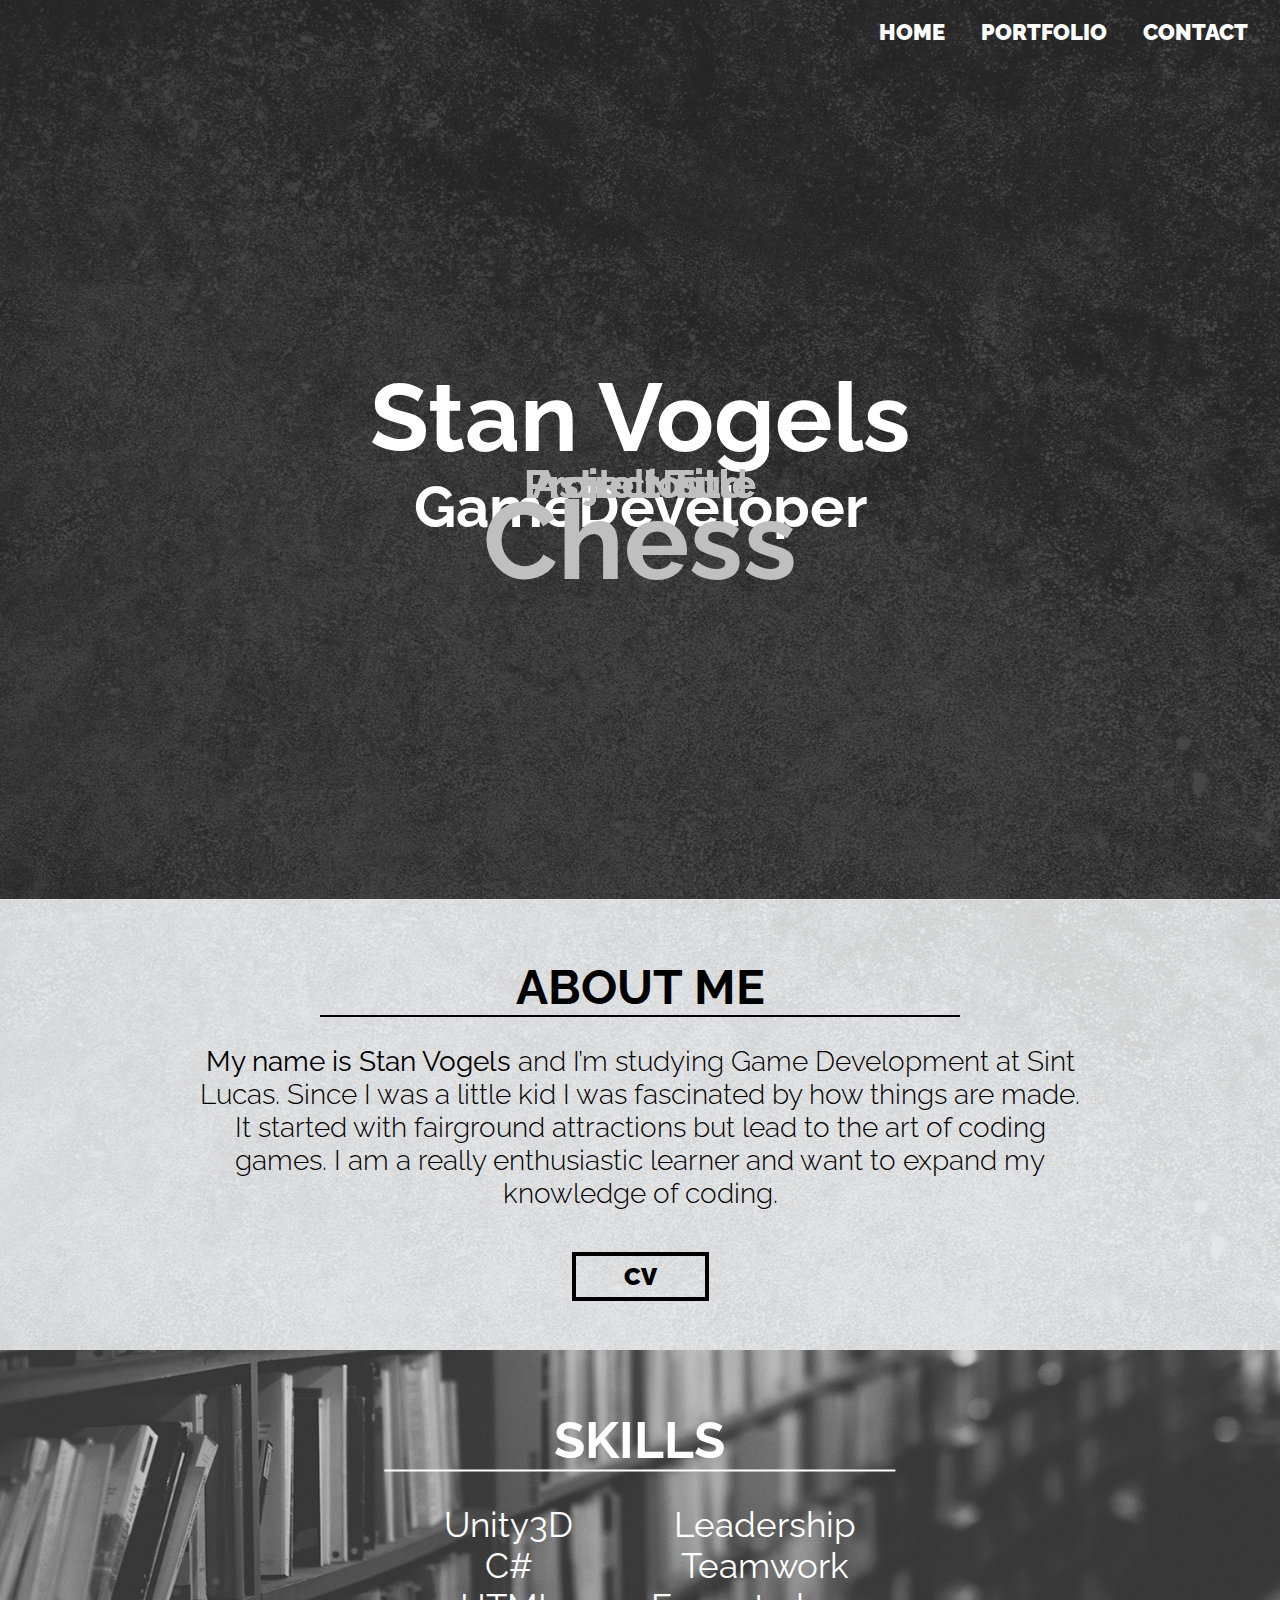
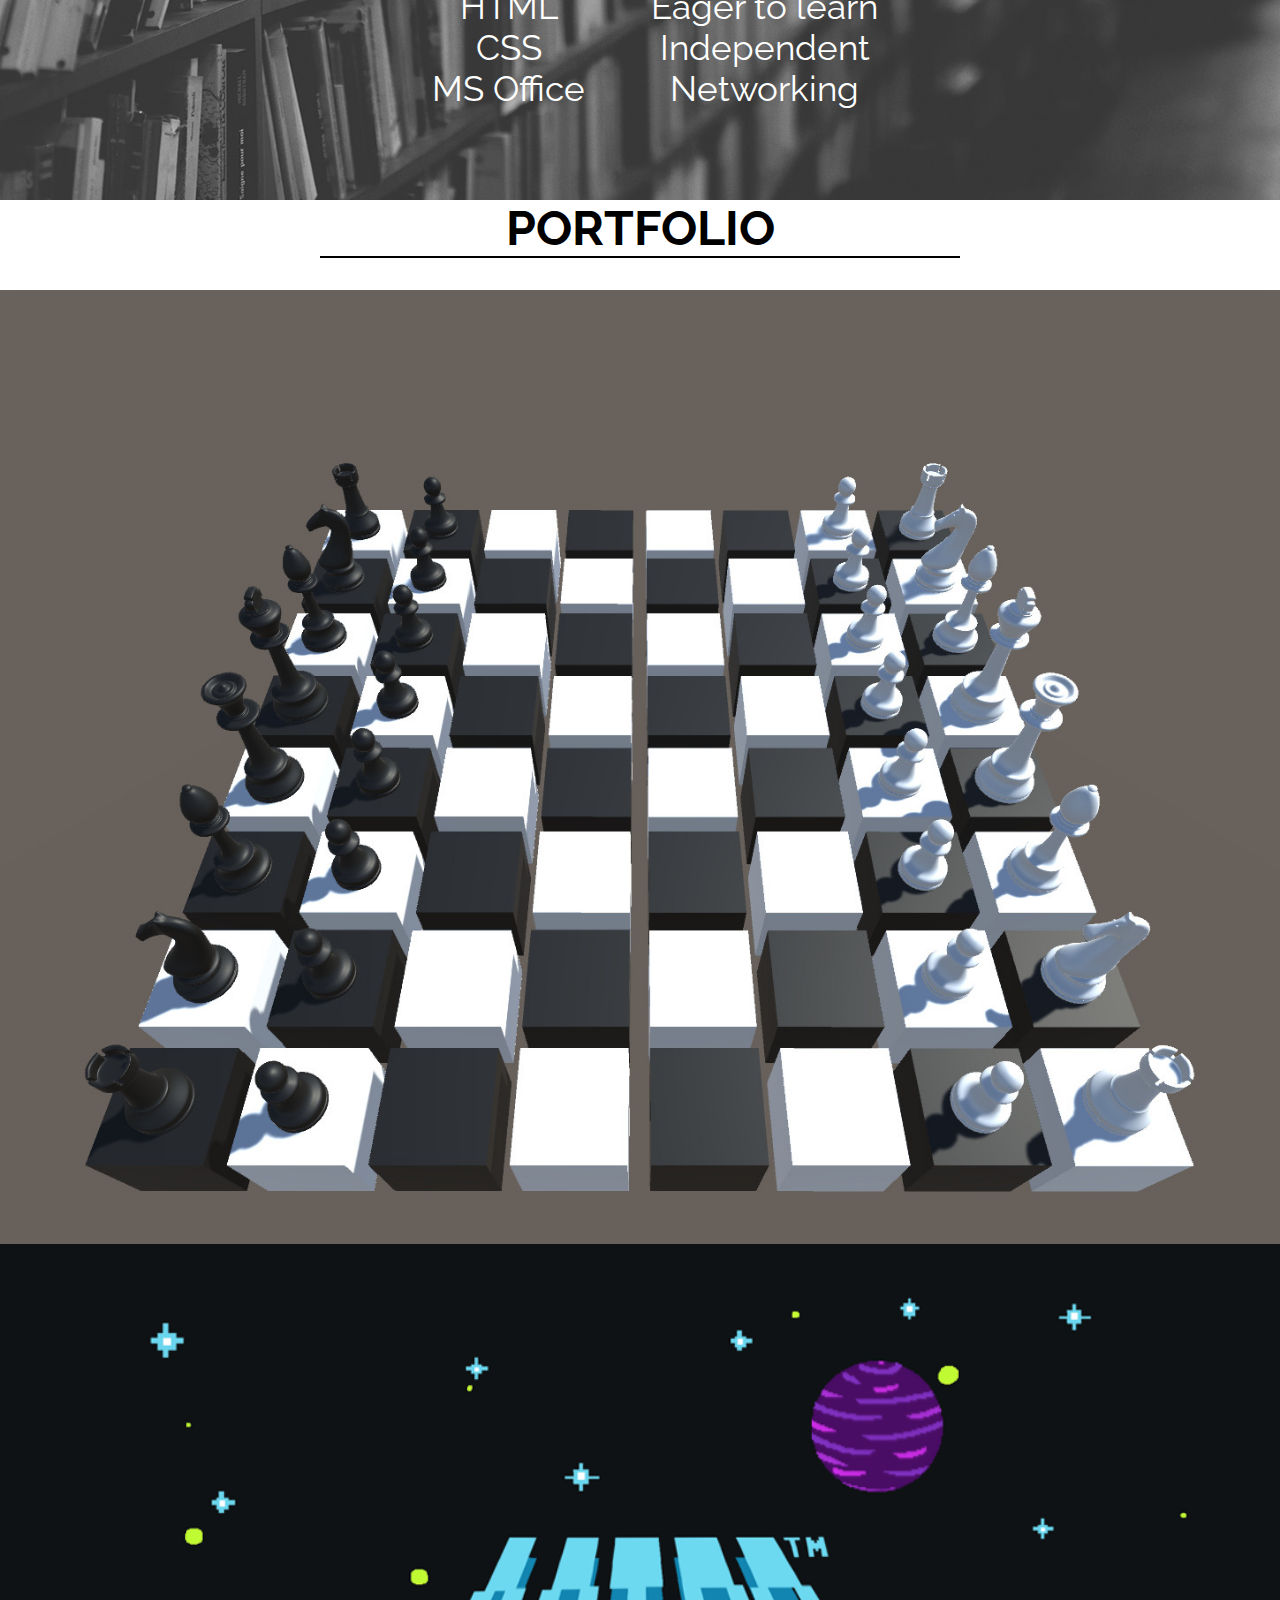
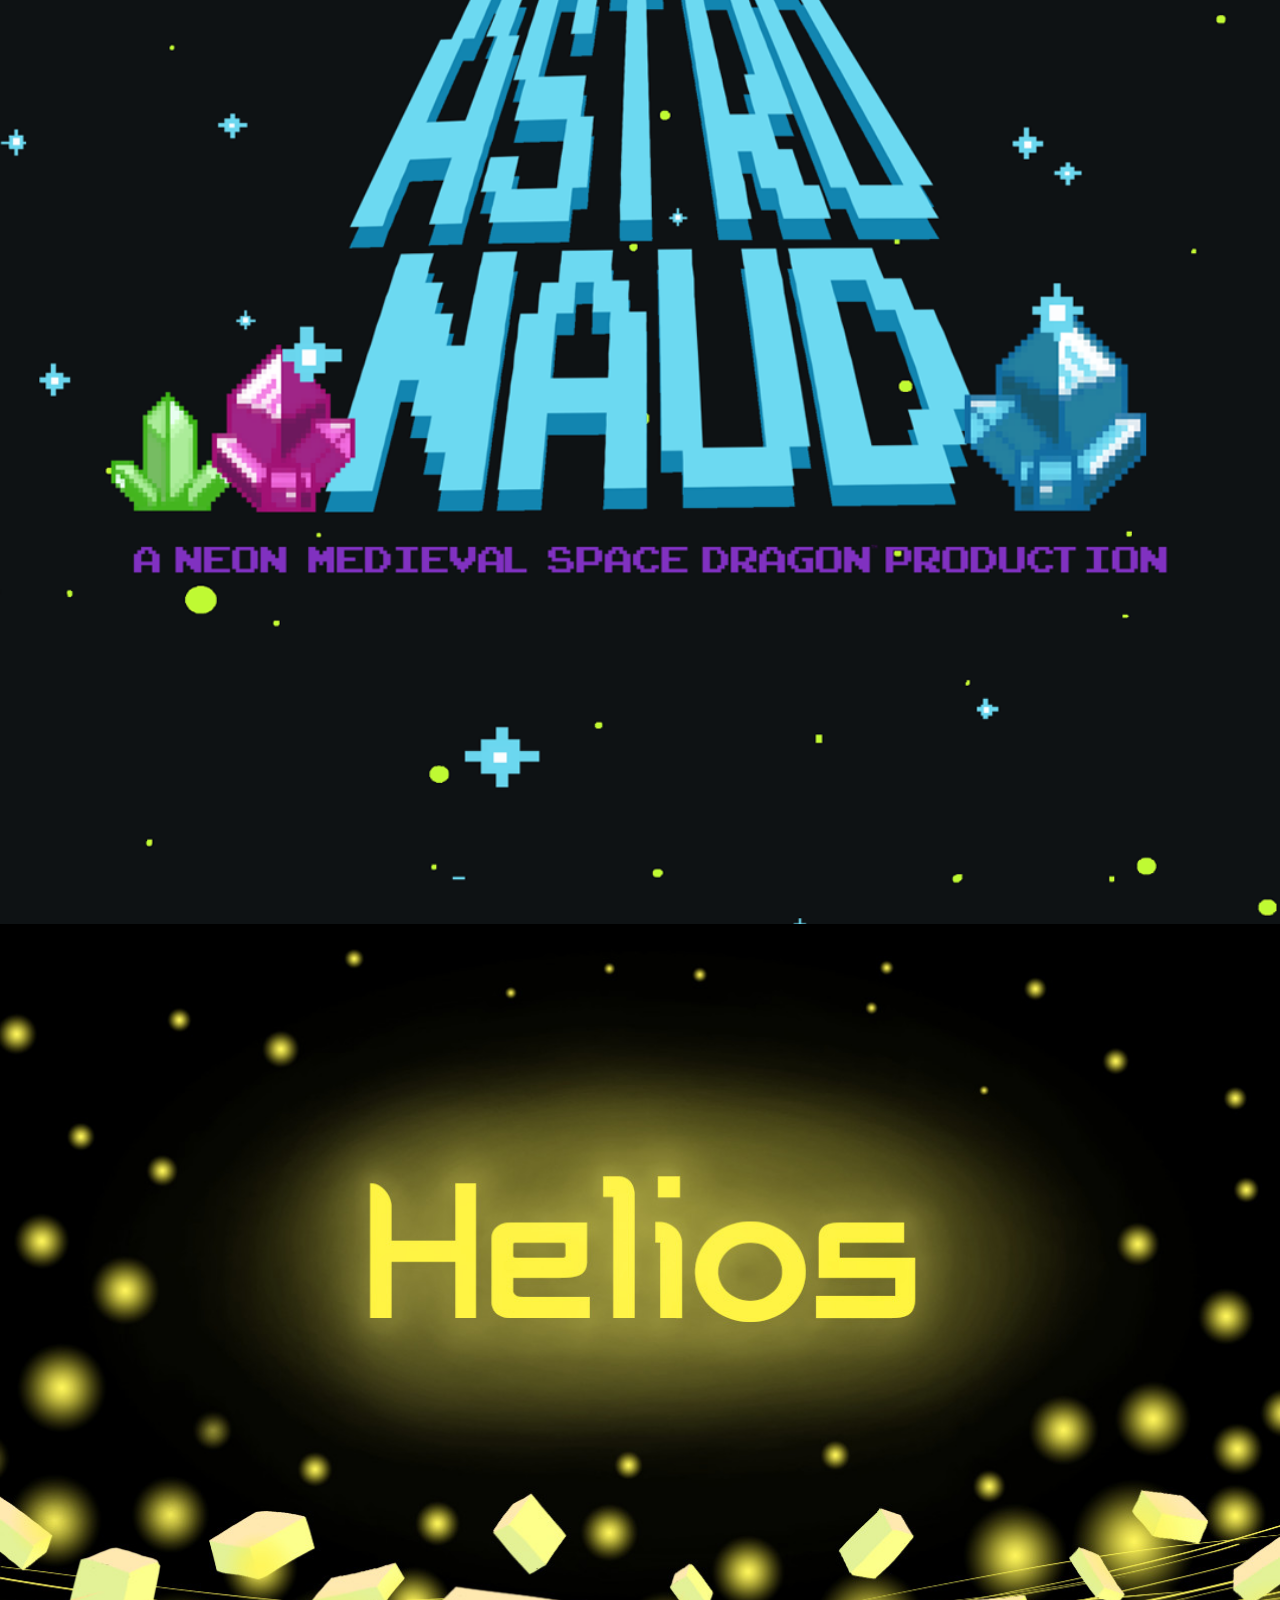
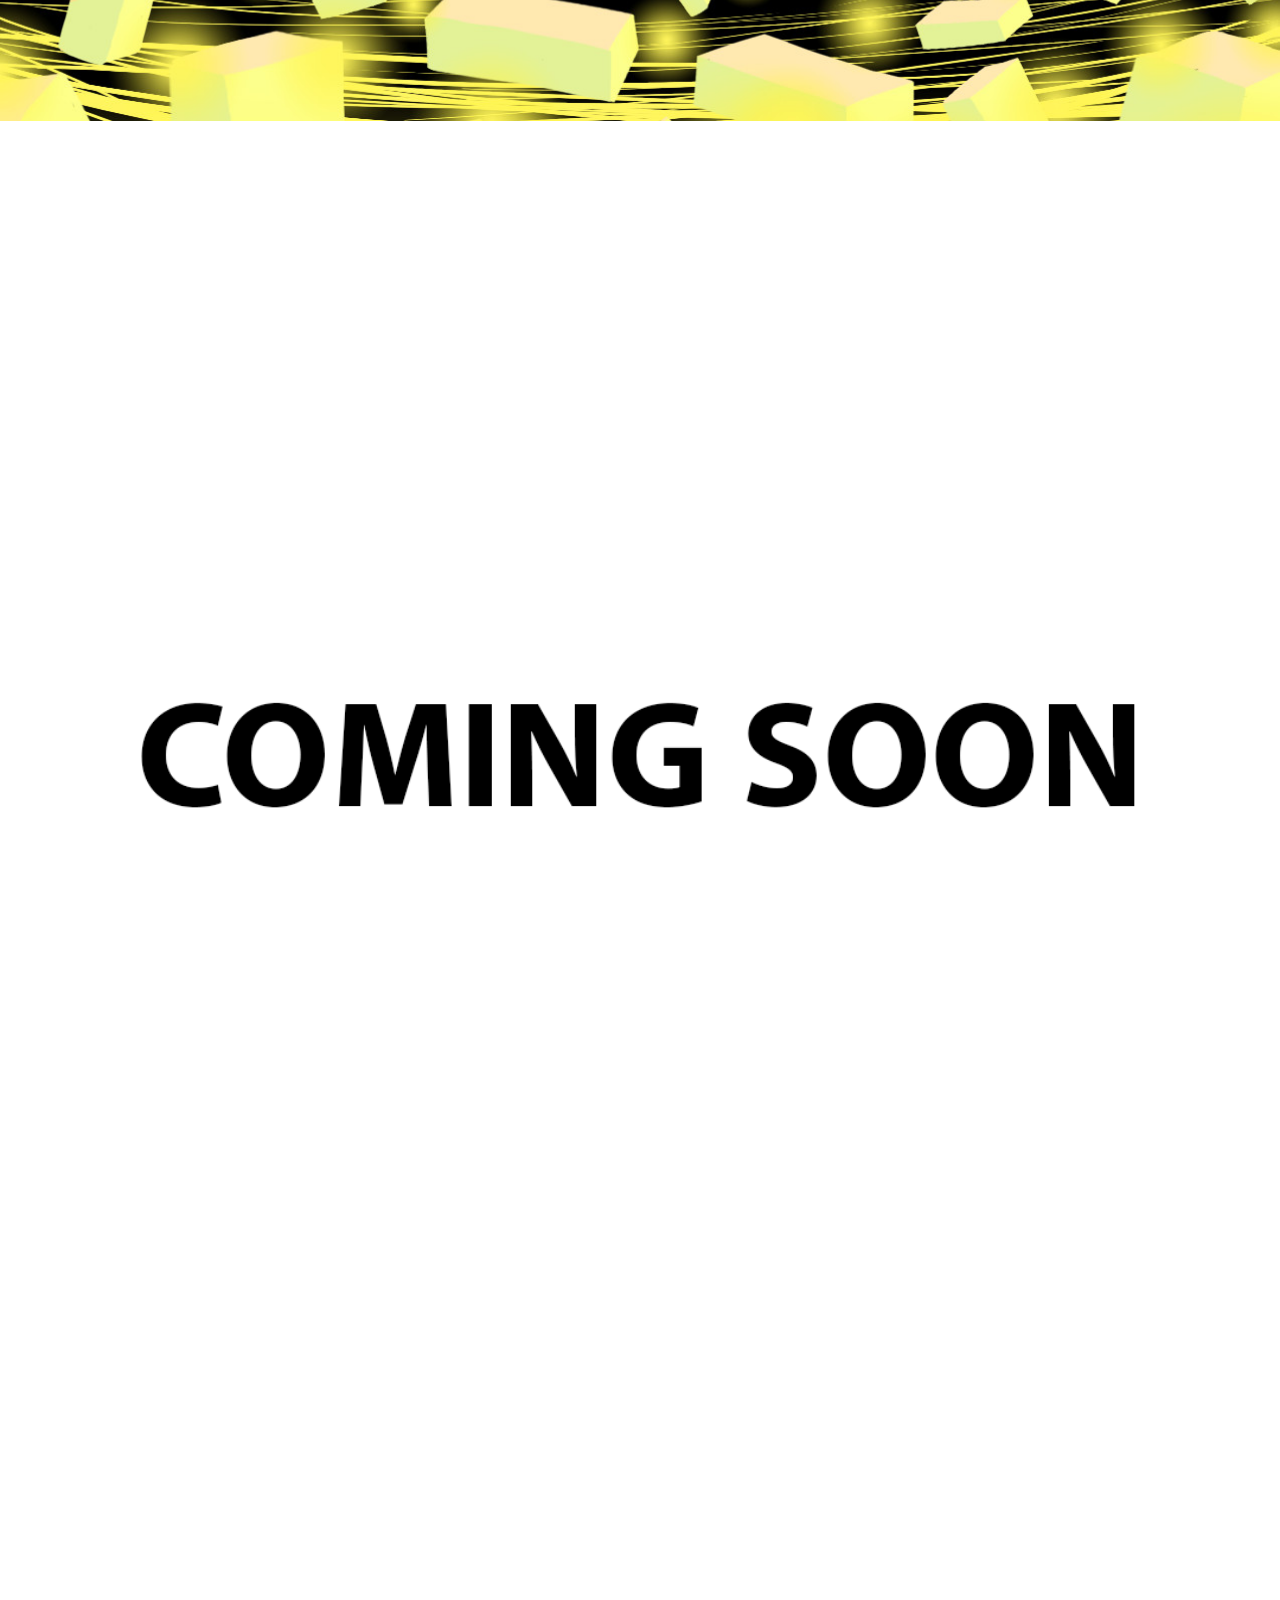
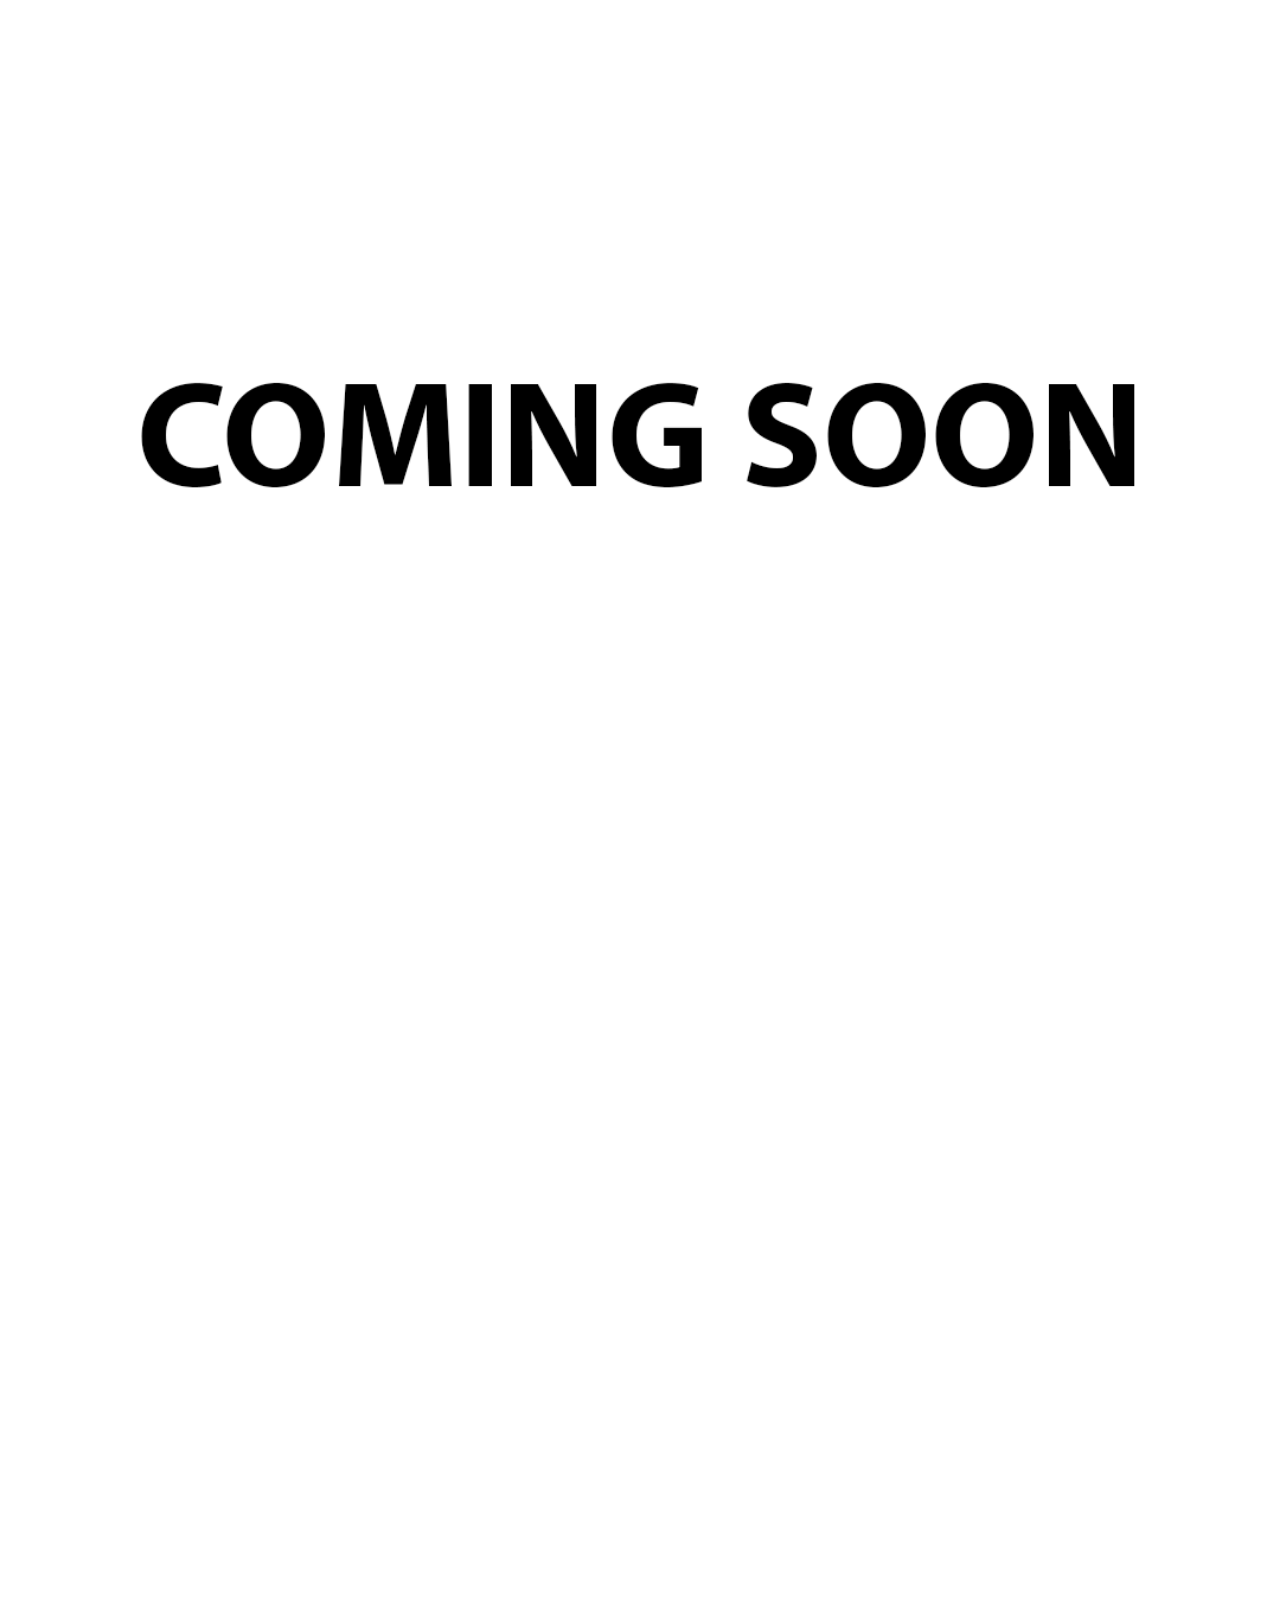
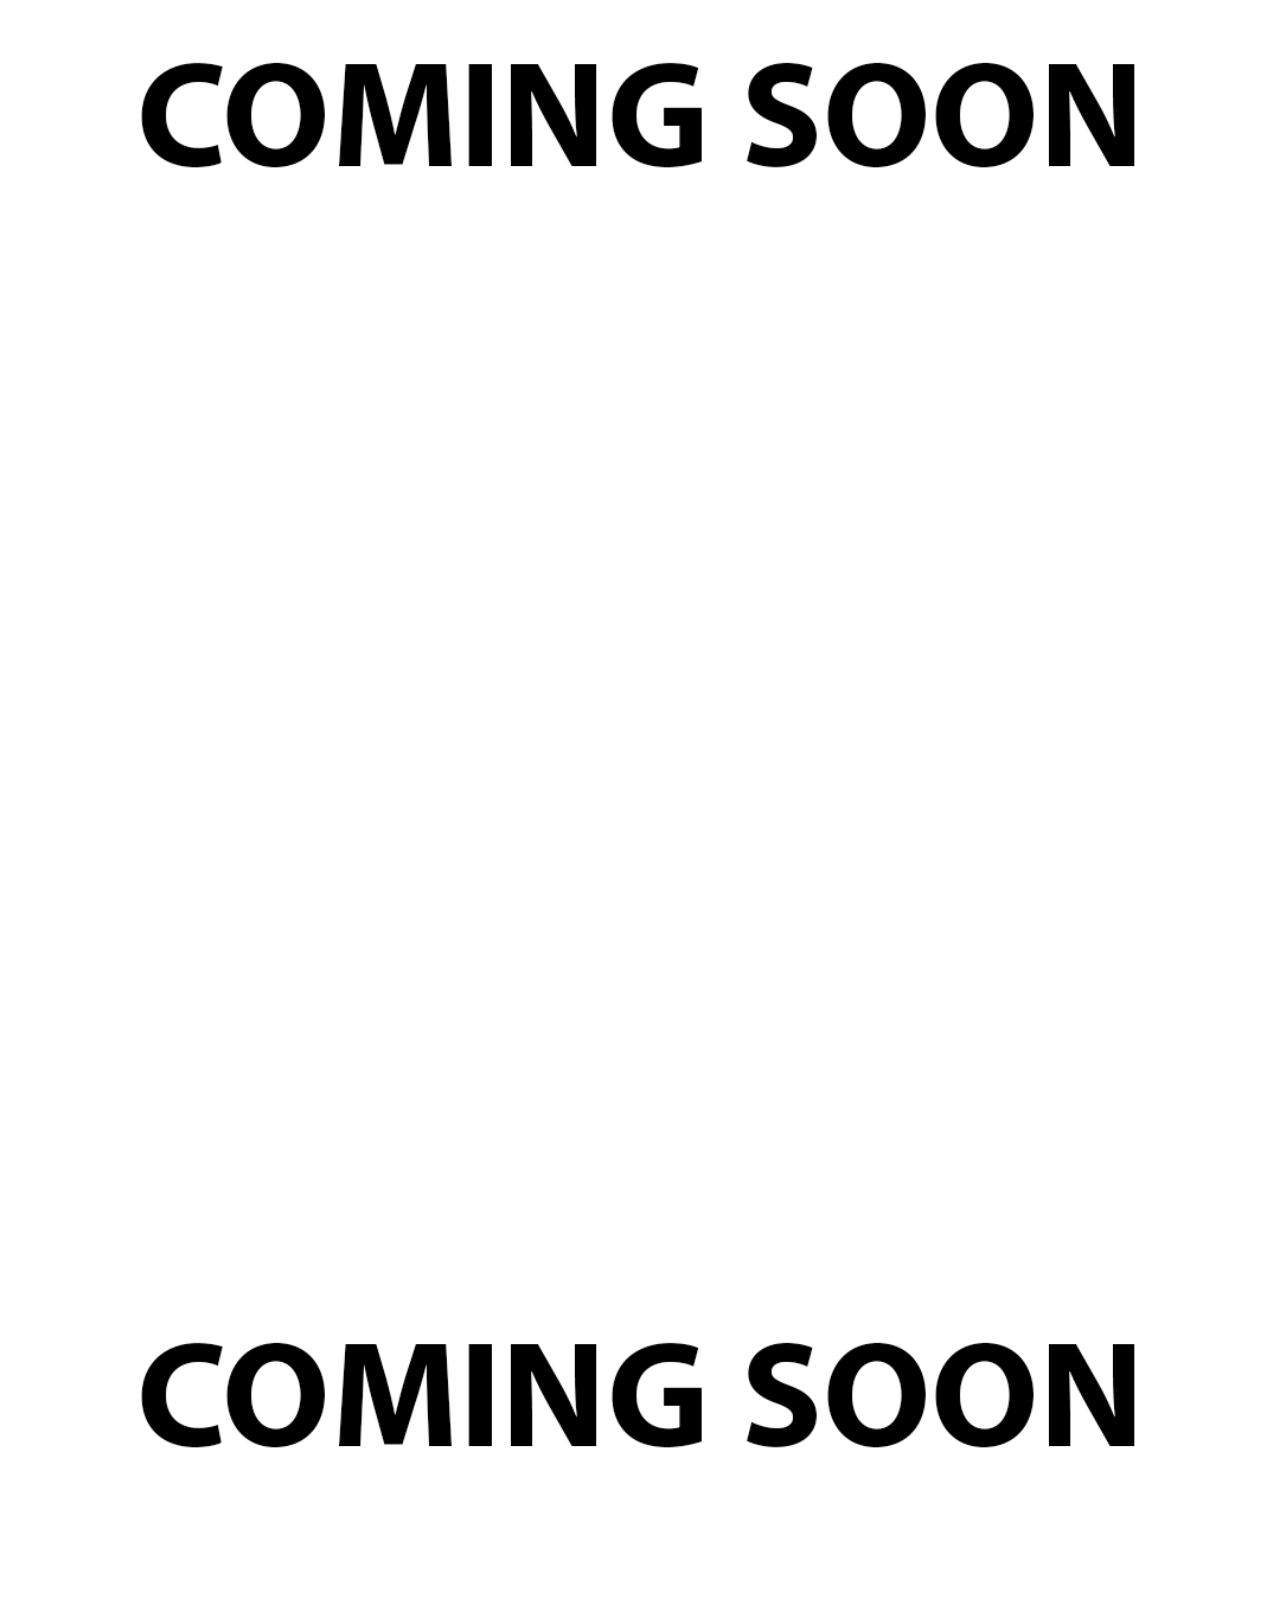
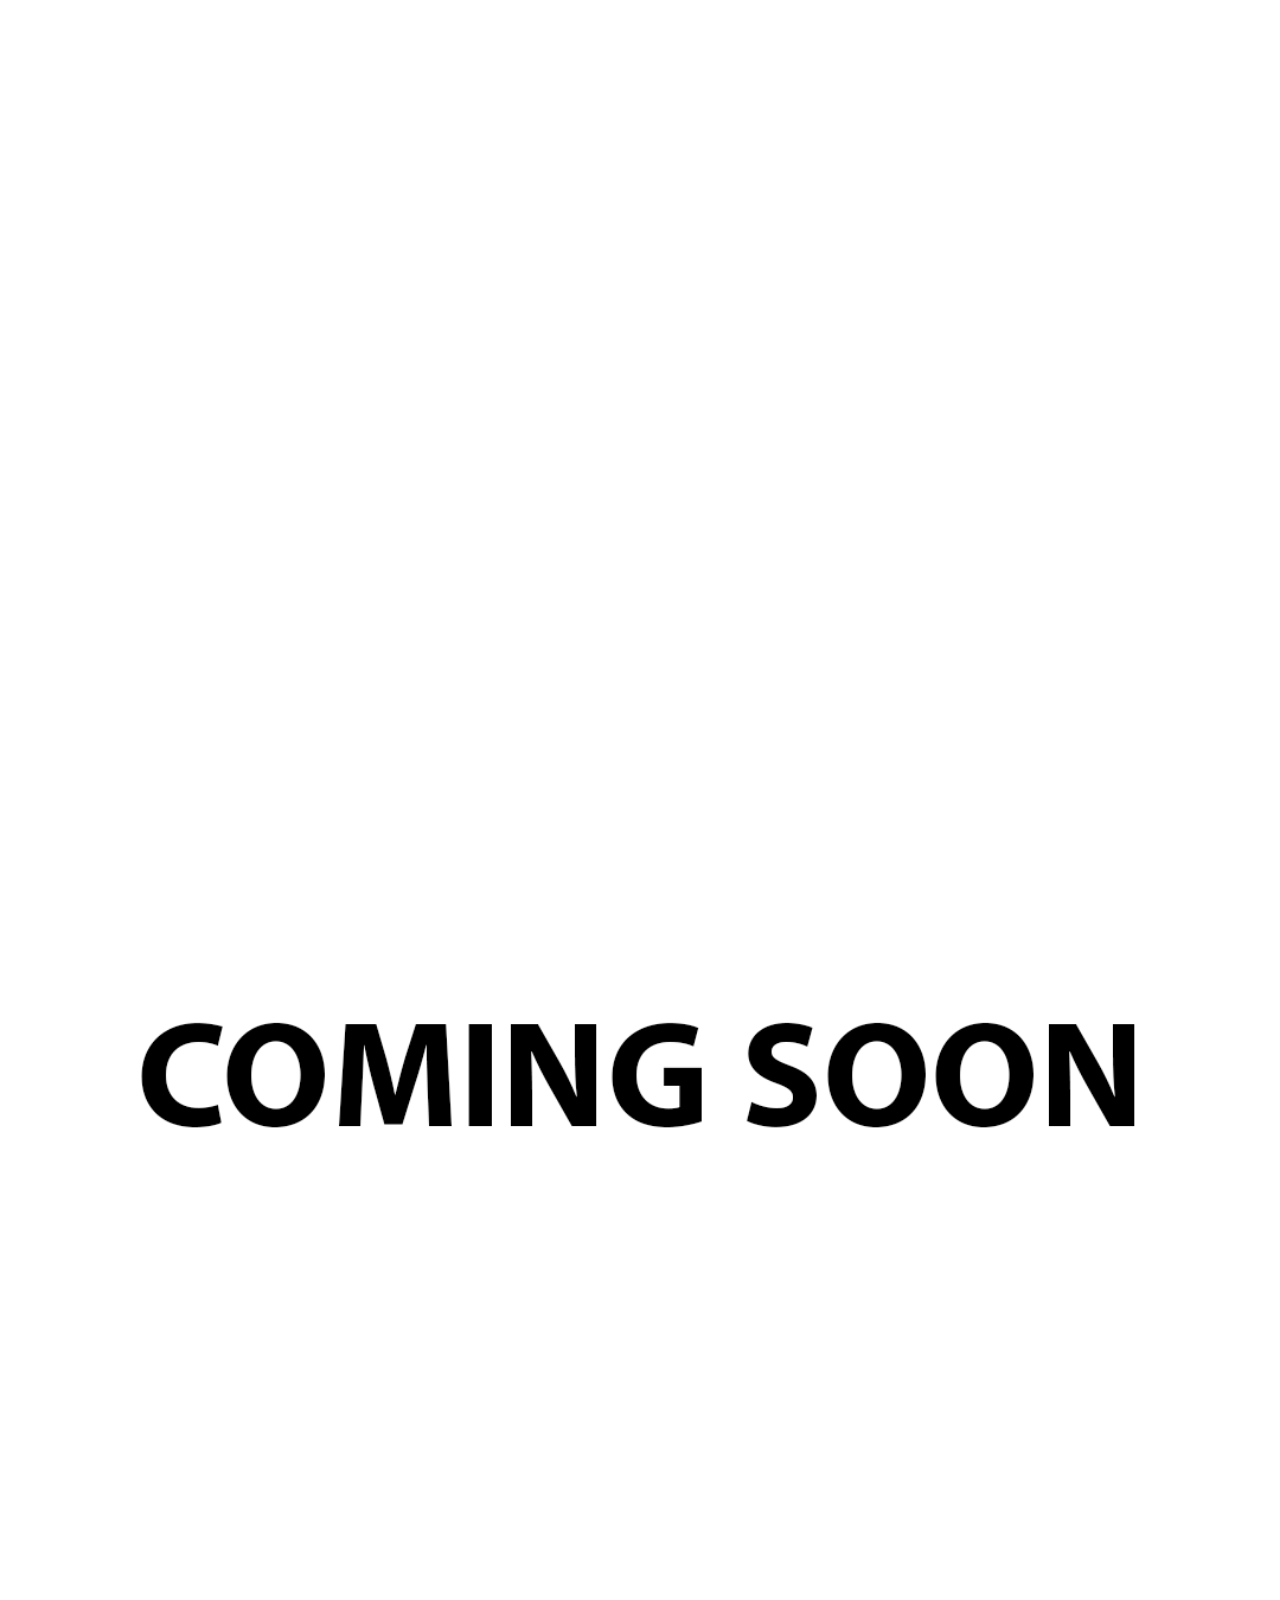
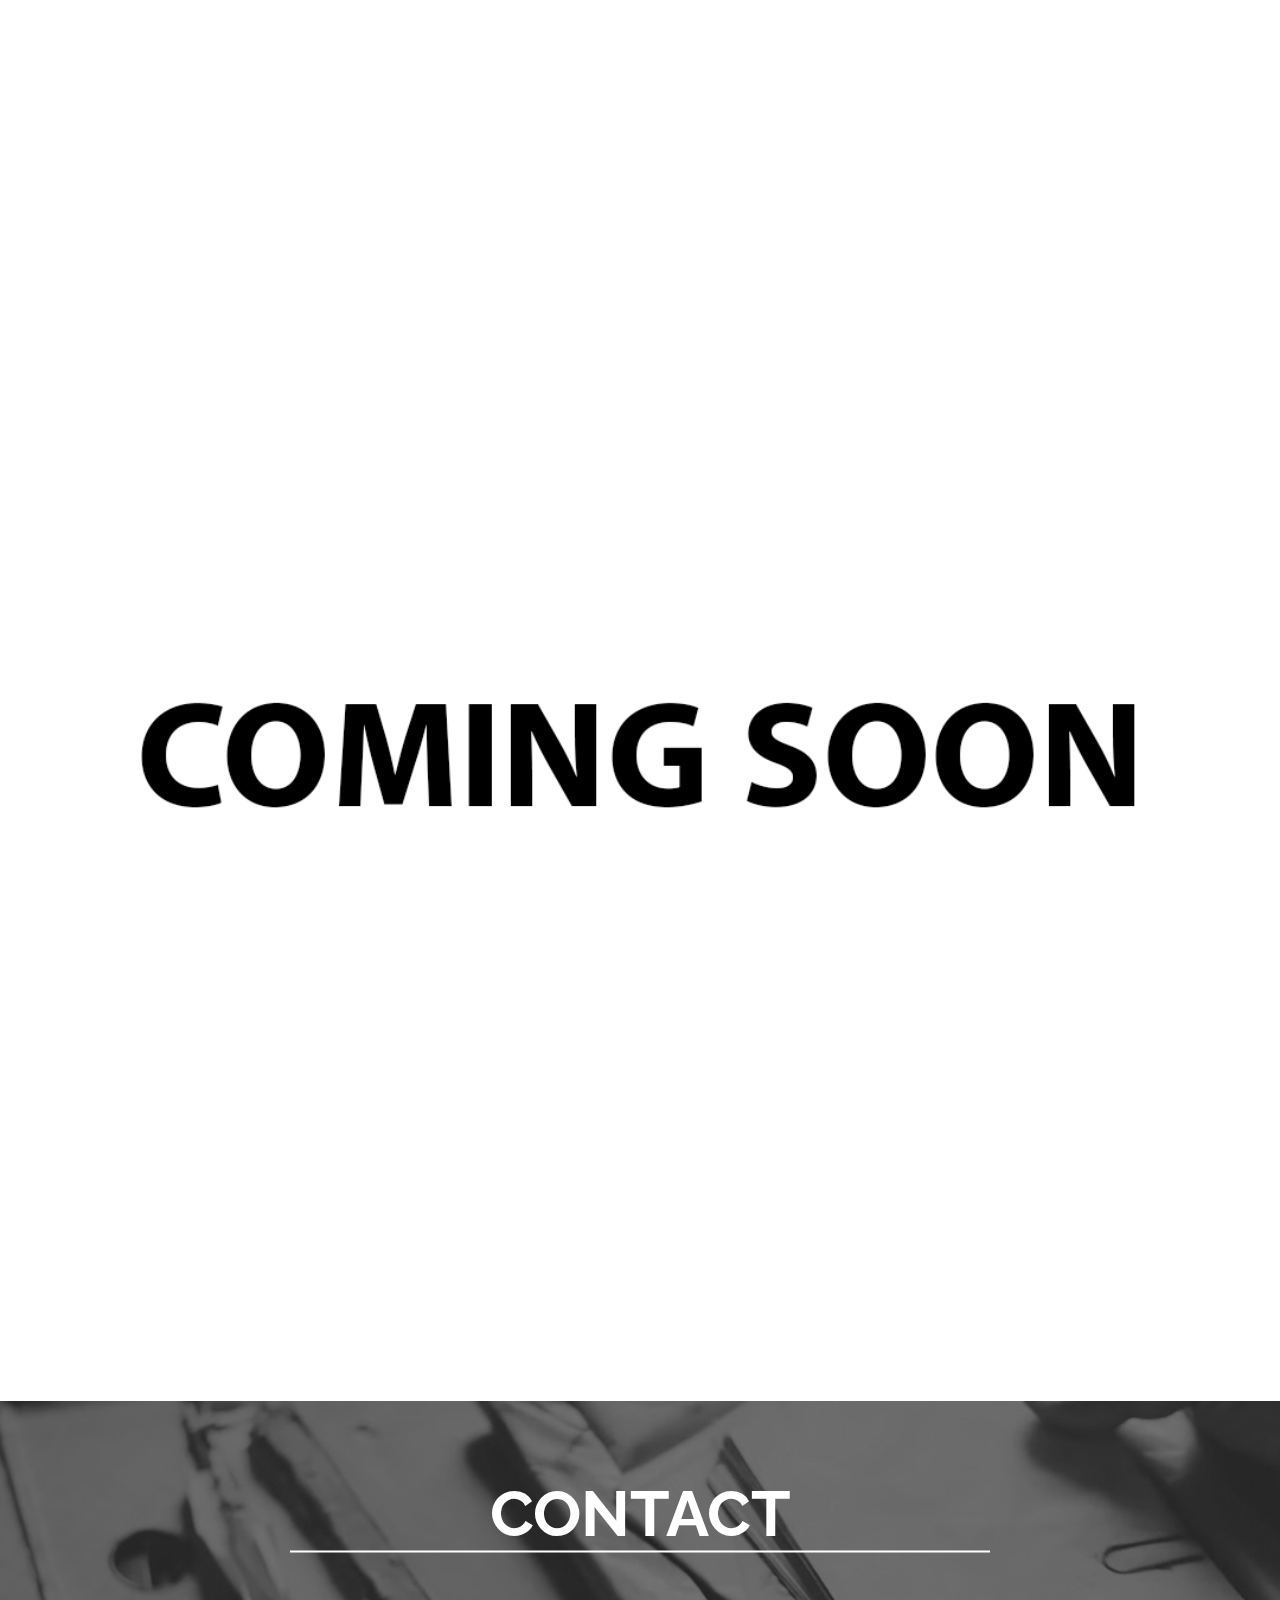
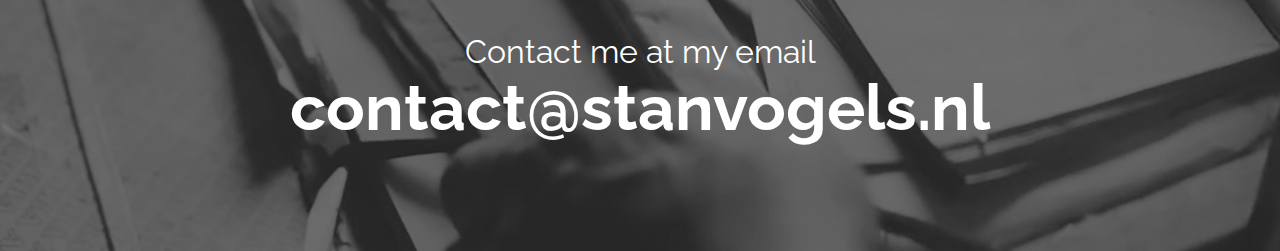
<file: Site/Index.html>
<!doctype html>

<html lang="en">
<head>
  <meta charset="utf-8">
  <meta name="viewport" content="width=device-width, initial-scale=1">

  <title>Stan Vogels | Portfolio</title>
  <meta name="description" content="My Portfolio">
  <meta name="author" content="Stan Vogels">
	
  <link rel="stylesheet" href="css/styles.css">

</head>

<body>



<header>
	<nav>
		<ul>
			<li><a href="">HOME</a></li>
			<li><a href="#C1">PORTFOLIO</a></li>
			<li><a href="#C2">CONTACT</a></li>
		</ul>
	</nav>
</header>

<section class="Home-Start">
		<h1 class="Home-Title">Stan Vogels
		<span>GameDeveloper</span></h1>
</section>

<section class="about-me">
	<div class="about-text">
		<h1 class="title-about-me">ABOUT ME</h1>
		<p><STRONG>My name is Stan Vogels</STRONG> and I’m studying Game Development at Sint Lucas. Since I was a little kid I was fascinated by how things are made. It started with fairground attractions but lead to the art of coding games. I am a really enthusiastic learner and want to expand my knowledge of coding.</p>
		<div class="between"></div>
		<a href="#" class="about-cv">CV</a>
	</div>

</section>

<section class="skill-home">
	<div class="skills">
		<h1 class="title-about-me skills-title">SKILLS</h1>
		<ul class="ul-skill-first">
			<li>Unity3D</li>
			<li>C#</li>
			<li>HTML</li>
			<li>CSS</li>
			<li>MS Office</li>
		</ul>

		<ul class="ul-skill-second">
			<li>Leadership</li>
			<li>Teamwork</li>
			<li>Eager to learn</li>
			<li>Independent</li>
			<li>Networking</li>
		</ul>
	</div>
</section>


<section class="portfolio" id="C1">
	<h1 class="title-about-me title-portfolio">PORTFOLIO</h1>
	<div class="portfolio-items">

		<!-- portfolio item 01 -->
		<figure class="port-item featured">
			<img src="img/Schaken.jpg" alt="portfolio item">
			<a href="Chess">
			<figcaption class="port-desc">
				<h2 class="port-desc-title">Chess</h2>
				<p class="port-desc-desc">This is a selfmade chess game that I made for fun.</p>
			</figcaption> 
			</a>
		</figure>

		<!-- portfolio item 02 -->
		<figure class="port-item">
			<img src="img/AstroNaud.png" alt="portfolio item">
			<a href="AstroNaud">
			<figcaption class="port-desc">
				<h2 class="port-desc-title">Astro Naud</h2>
				<p class="port-desc-desc">A jumping game with a funny twist made with friends</p>
			</figcaption>
			</a>
		</figure>

		<!-- portfolio item 03 -->
		<figure class="port-item">
			<img src="img/Helios.jpg" alt="portfolio item">
			<figcaption class="port-desc">
				<h2 class="port-desc-title">Helios</h2>
				<p class="port-desc-desc">A 3D game about restoring light in the world made with friends</p>
			</figcaption>
		</figure>

		<!-- portfolio item 04 -->
		<figure class="port-item">
			<img src="img/portfolio1.png" alt="portfolio item">
			<figcaption class="port-desc">
				<h2 class="port-desc-title">Project Title</h2>
				<p class="port-desc-desc">Project discription will go over here</p>
			</figcaption>
		</figure>

		<!-- portfolio item 05 -->
		<figure class="port-item">
			<img src="img/portfolio1.png" alt="portfolio item">
			<figcaption class="port-desc">
				<h2 class="port-desc-title">Project Title</h2>
				<p class="port-desc-desc">Project discription will go over here</p>
			</figcaption>
		</figure>

		<!-- portfolio item 06 -->
		<figure class="port-item">
			<img src="img/portfolio1.png" alt="portfolio item">
			<figcaption class="port-desc">
				<h2 class="port-desc-title">Project Title</h2>
				<p class="port-desc-desc">Project discription will go over here</p>
			</figcaption>
		</figure>


		<!-- portfolio item 07 -->
		<figure class="port-item">
			<img src="img/portfolio1.png" alt="portfolio item">
			<figcaption class="port-desc">
				<h2 class="port-desc-title">Project Title</h2>
				<p class="port-desc-desc">Project discription will go over here</p>
			</figcaption>
		</figure>


		<!-- portfolio item 08 -->
		<figure class="port-item">
			<img src="img/portfolio1.png" alt="portfolio item">
			<figcaption class="port-desc">
				<h2 class="port-desc-title">Project Title</h2>
				<p class="port-desc-desc">Project discription will go over here</p>
			</figcaption>
		</figure>


		<!-- portfolio item 09 -->
		<figure class="port-item">
			<img src="img/portfolio1.png" alt="portfolio item">
			<figcaption class="port-desc">
				<h2 class="port-desc-title">Project Title</h2>
				<p class="port-desc-desc">Project discription will go over here</p>
			</figcaption>
		</figure>
	</div>
</section>


<section class="contact" id="C2">
	<div class="contact-text">
		<h1 class="title-about-me title-contact">CONTACT</h1>
		<p>Contact me at my email <span>contact@stanvogels.nl</span></p>
	</div>
</section>

</body>

</html>
</file>
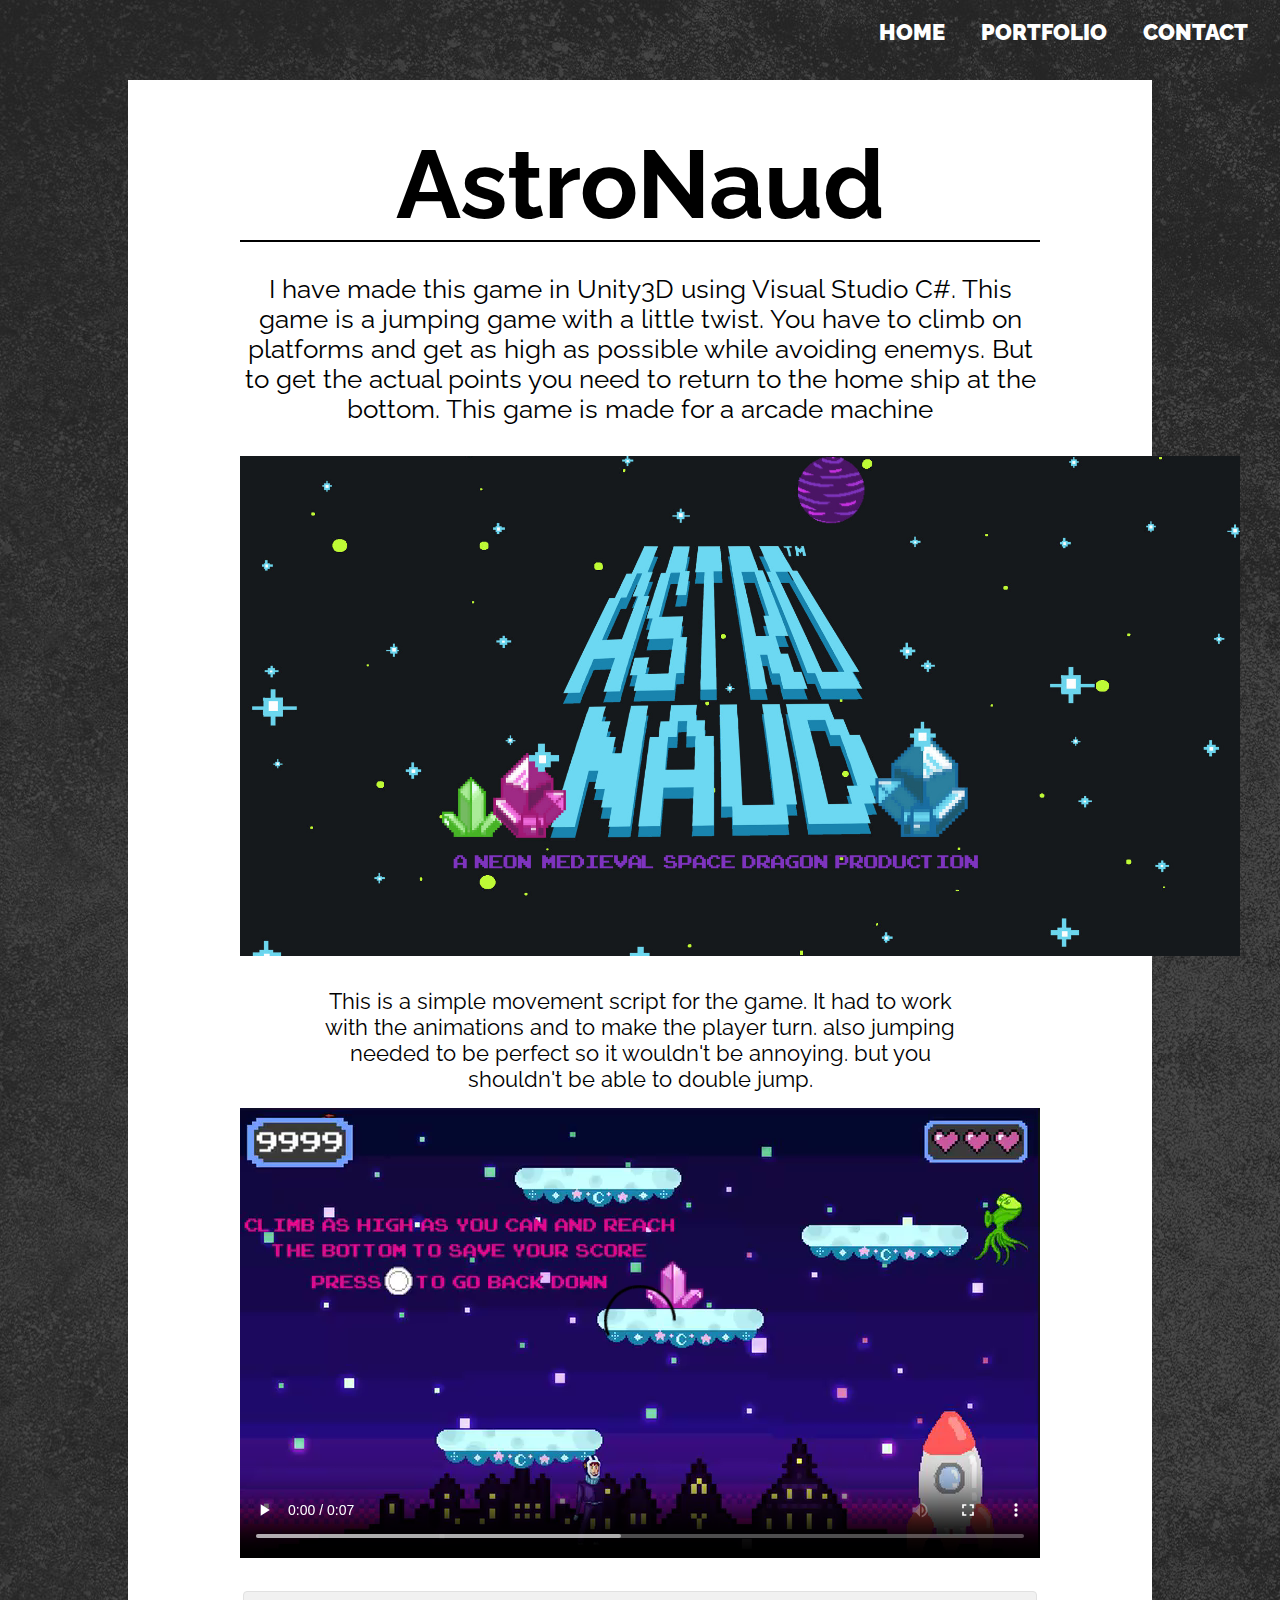
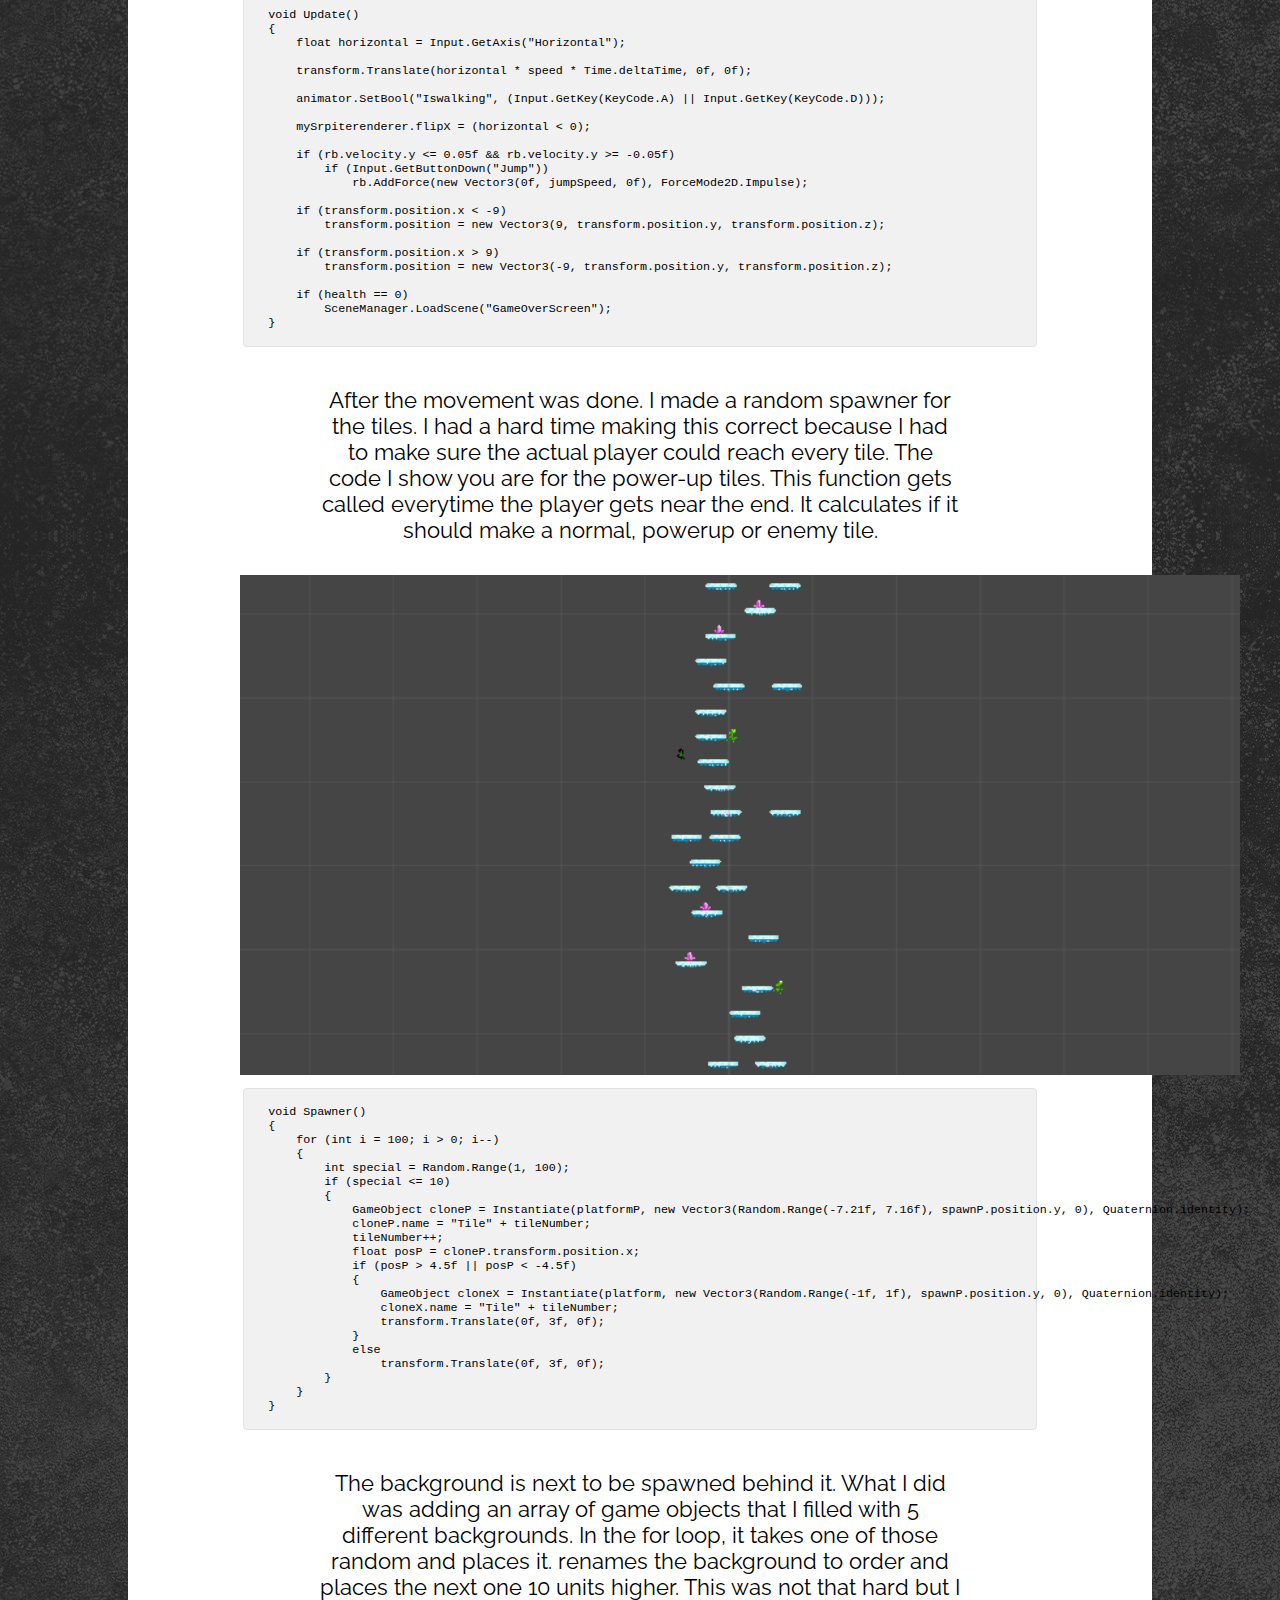
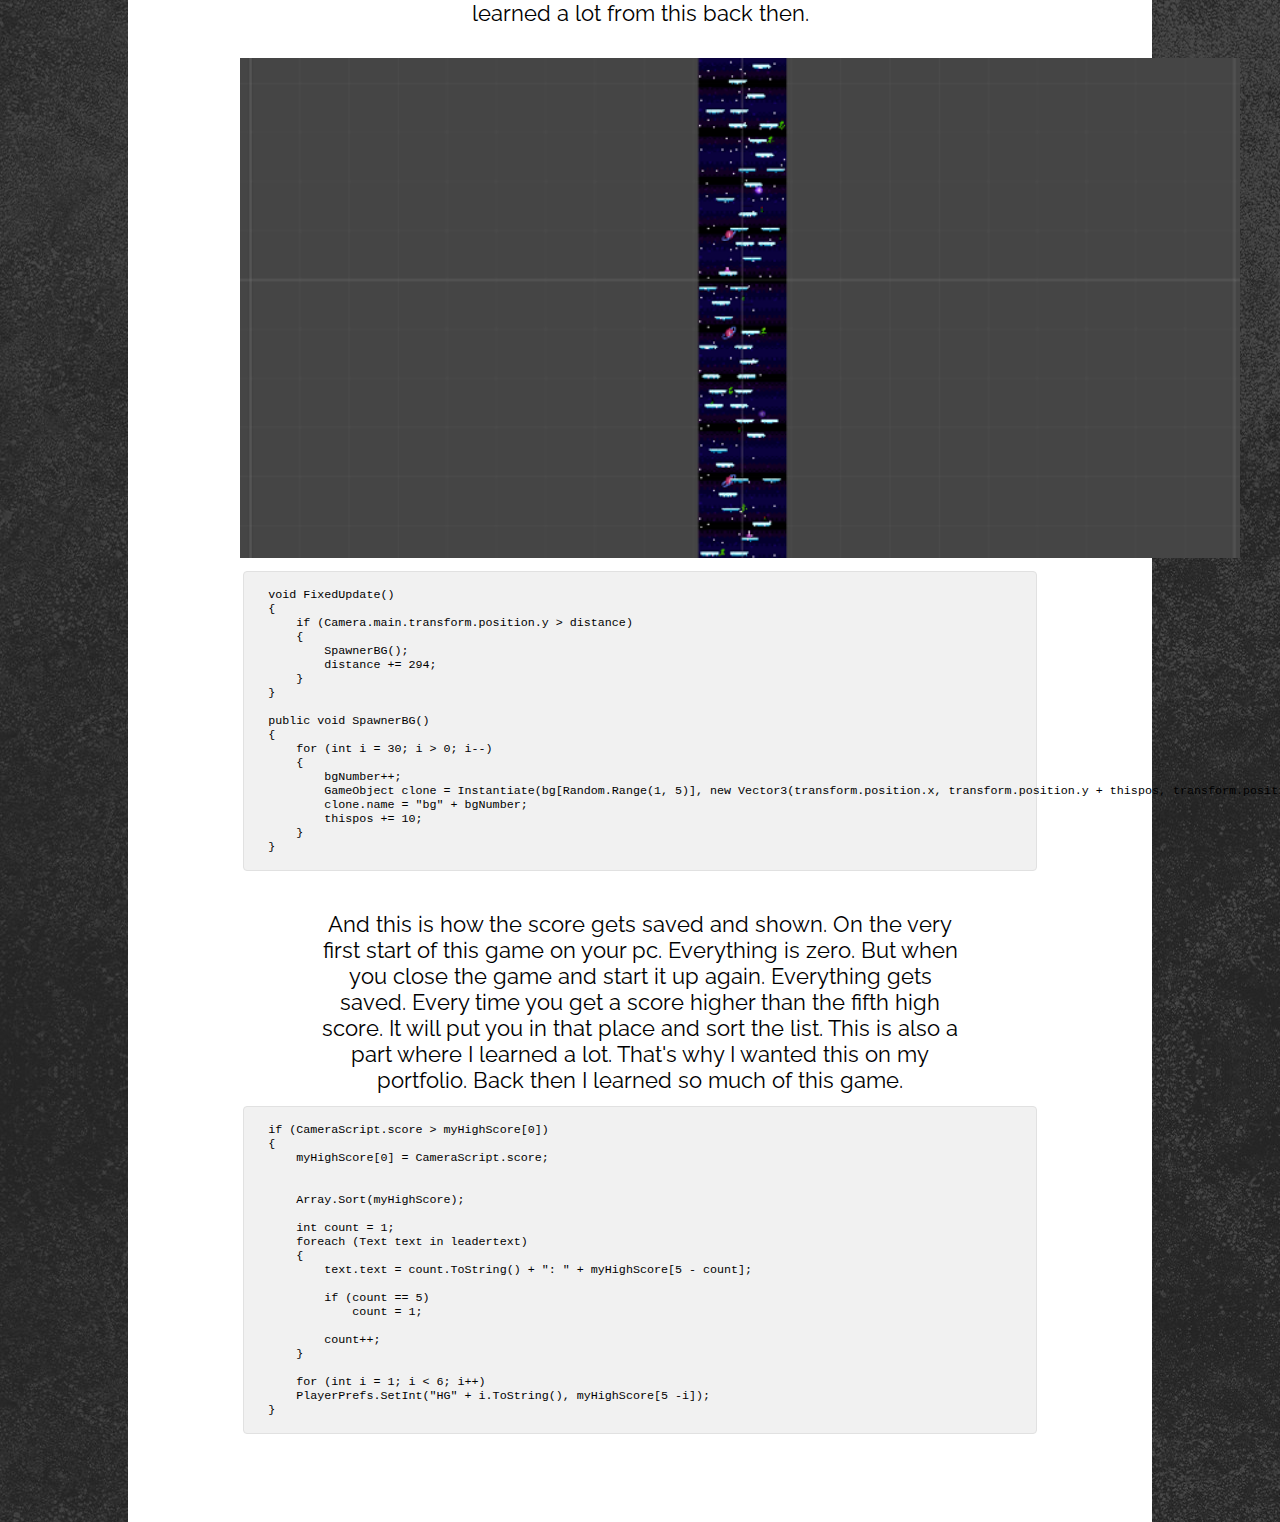
<file: Site/AstroNaud/index.html>
<!DOCTYPE html>
<html>
<head>
	  <meta charset="utf-8">
  <meta name="viewport" content="width=device-width, initial-scale=1">

  <title>Portfolio | Chess</title>
  <meta name="description" content="My Portfolio">
  <meta name="author" content="Stan Vogels">
	
  <link rel="stylesheet" href="css/skeleton.css">
  <link rel="stylesheet" href="css/styles.css">

</head>
<body>
<header>
	<nav>
		<ul>
			<li><a href="../index.html">HOME</a></li>
			<li><a href="../index.html #C1">PORTFOLIO</a></li>
			<li><a href="../index.html #C2">CONTACT</a></li>
		</ul>
	</nav>
</header>

<div class="content">

<!-- Title -->
<div class="titleplaceholder">
	<h1 class="title">AstroNaud</h1>
</div>

<!-- Project information -->
<div class="front-info">
	<p class="front-info-text">I have made this game in Unity3D using Visual Studio C#. This game is a jumping game with a little twist. You have to climb on platforms and get as high as possible while avoiding enemys. But to get the actual points you need to return to the home ship at the bottom. This game is made for a arcade machine</p>
</div>

<div class="front-image">
	<img class="front-image-image" src="img/AstroNaud.jpg">
</div>	

<div class="normal-info">
	<p class="normal-info-text">This is a simple movement script for the game. It had to work with the animations and to make the player turn. also jumping needed to be perfect so it wouldn't be annoying. but you shouldn't be able to double jump.</p>
</div>

<video class="video" controls="" autoplay="">
	<source src="gif/walking.mp4" type="video/mp4">
</video>

<pre class="precode"><code class="code">void Update()
{
    float horizontal = Input.GetAxis("Horizontal");

    transform.Translate(horizontal * speed * Time.deltaTime, 0f, 0f);
    
    animator.SetBool("Iswalking", (Input.GetKey(KeyCode.A) || Input.GetKey(KeyCode.D)));

    mySrpiterenderer.flipX = (horizontal < 0);

    if (rb.velocity.y <= 0.05f && rb.velocity.y >= -0.05f)
        if (Input.GetButtonDown("Jump"))
            rb.AddForce(new Vector3(0f, jumpSpeed, 0f), ForceMode2D.Impulse);

    if (transform.position.x < -9)
        transform.position = new Vector3(9, transform.position.y, transform.position.z);

    if (transform.position.x > 9)
        transform.position = new Vector3(-9, transform.position.y, transform.position.z);

    if (health == 0)
        SceneManager.LoadScene("GameOverScreen");
}
</code></pre>

<div class="normal-info">
	<p class="normal-info-text">After the movement was done. I made a random spawner for the tiles. I had a hard time making this correct because I had to make sure the actual player could reach every tile. The code I show you are for the power-up tiles. This function gets called everytime the player gets near the end. It calculates if it should make a normal, powerup or enemy tile.</p>
</div>

<div class="front-image">
	<img class="front-image-image" src="img/tiles.png">
</div>

<pre class="precode"><code class="code">void Spawner()
{
    for (int i = 100; i > 0; i--)
    {
        int special = Random.Range(1, 100);
        if (special <= 10)
        {
            GameObject cloneP = Instantiate(platformP, new Vector3(Random.Range(-7.21f, 7.16f), spawnP.position.y, 0), Quaternion.identity);
            cloneP.name = "Tile" + tileNumber;
            tileNumber++;
            float posP = cloneP.transform.position.x;
            if (posP > 4.5f || posP < -4.5f)
            {
                GameObject cloneX = Instantiate(platform, new Vector3(Random.Range(-1f, 1f), spawnP.position.y, 0), Quaternion.identity);
                cloneX.name = "Tile" + tileNumber;
                transform.Translate(0f, 3f, 0f);
            }
            else
                transform.Translate(0f, 3f, 0f);
        }
    }
}
</code></pre>

<div class="normal-info">
	<p class="normal-info-text">The background is next to be spawned behind it. What I did was adding an array of game objects that I filled with 5 different backgrounds. In the for loop, it takes one of those random and places it. renames the background to order and places the next one 10 units higher. This was not that hard but I learned a lot from this back then.</p>
</div>

<div class="front-image">
	<img class="front-image-image" src="img/backgrounds.png">
</div>

<pre class="precode"><code class="code">void FixedUpdate()
{
    if (Camera.main.transform.position.y > distance)
    {
        SpawnerBG();
        distance += 294;
    }
}

public void SpawnerBG()
{
    for (int i = 30; i > 0; i--)
    {
        bgNumber++;
        GameObject clone = Instantiate(bg[Random.Range(1, 5)], new Vector3(transform.position.x, transform.position.y + thispos, transform.position.z), Quaternion.identity);
        clone.name = "bg" + bgNumber;
        thispos += 10;
    }
}
</code></pre>

<div class="normal-info">
	<p class="normal-info-text">And this is how the score gets saved and shown.  On the very first start of this game on your pc. Everything is zero. But when you close the game and start it up again. Everything gets saved. Every time you get a score higher than the fifth high score. It will put you in that place and sort the list. This is also a part where I learned a lot. That's why I wanted this on my portfolio. Back then I learned so much of this game.</p>
</div>

<pre class="precode"><code class="code">if (CameraScript.score > myHighScore[0])
{
    myHighScore[0] = CameraScript.score;


    Array.Sort(myHighScore);

    int count = 1;
    foreach (Text text in leadertext)
    {
        text.text = count.ToString() + ": " + myHighScore[5 - count];

        if (count == 5)
            count = 1;

        count++;
    }

    for (int i = 1; i < 6; i++)
    PlayerPrefs.SetInt("HG" + i.ToString(), myHighScore[5 -i]);
}
</code></pre>

</div>

</body>
</html>
</file>
<file: Site/css/styles.css>
@import url('https://fonts.googleapis.com/css?family=Raleway:300,400,700,900');

*{
	box-sizing: border-box;
}

body{
	margin: 0;
	font-family: 'Raleway', sans-serif;
	text-align: center;
}

figure{
	margin: 0;
	padding: 0;
}

img {
	max-width: 100%;
	height: auto;
}


/* typography
===================== */

.Home-Title{
	margin: 0;
	font-size: 2.5rem;
	position: absolute;
	top: 50%;
    left: 50%;
    margin-right: -50%;
    transform: translate(-50%, -50%)
}

.Home-Title span {
	font-size: .6em;
	display: block;
}

@media (min-width: 43.75rem) {
	.Home-Title{
		font-size: 4rem;
	}
}

@media (min-width: 75rem) {
	.Home-Title{
		font-size: 6rem;
	}
}

.button{
	display: inline-block;
	font-size: 1.5rem;
	text-decoration: none;
	text-transform: uppercase;
	border-width: 2px;
	border-style: solid;
	padding: .5em 1.75em;
}

/* header
===================== */

header{
	position: absolute;
	margin: .2rem 1rem;
	left: 0;
	right: 0;
}

nav ul{
	margin: 0;
	padding: 0;
	list-style: none;
}

nav li{
	display: inline-block;
	margin: 1em;
}

nav a{
	font-weight: 900;
	text-decoration: none;
	text-transform: uppercase;
	color: white;
	font-size: .8rem;
}

nav a:hover,
nav a:focus {
	color: #DDD;
}

@media (min-width: 45rem) {
	nav{
		float: right;
	}

	nav a{
		font-size: 1.4rem;
	}
}

/* Home
===================== */

.Home-Start{
	background-image: url(../img/background-home.jpg);
	background-size: cover;
	background-position: center;
	width: 100%;
	height: 100vh;
	color: white;
}

/* About Me
===================== */

.about-me{
	background-image: url(../img/background-about-me.jpg);
	width: 100%;
	height: 50vh;
	background-size: cover;
	background-position: center;
	position: relative;
}

.about-text{
	position: absolute;
	top: 50%;
    left: 50%;
    margin-right: -50%;
    transform: translate(-50%, -50%)
}

.title-about-me{
	margin: 0;
	font-size: 2rem;
	font-weight: 700;
	border-bottom: 2px solid black;
	width: 75%;
	margin-left: 12.5%;
}

.about-me p{
	font-size: 1rem;
	font-weight: 300;
	width: 80%;
	margin-left: auto;
	margin-right: auto;
}

@media (min-width: 37.5rem){
	.title-about-me{
		font-size: 2.5rem;
	}

	.about-me p{
		font-size: 1.25rem;
	}
}

@media (min-width: 60rem){
	.title-about-me{
		font-size: 2.75rem;
		width: 50%;
		margin-left: 25%;
	}

	.about-me p{
		font-size: 1.5rem;
	}
}

@media (min-width: 71.25rem){
	.title-about-me{
		font-size: 3rem;
	}

	.about-me p{
		font-size: 1.75rem;
	}
}

@media (min-width: 53.1rem){
	.about-me p{
		
	width: 70%;

	}
}

@media (min-width: 98.75rem){
	.about-me p{
		
	width: 60%;

	}
}

@media (min-width: 110rem){
	.about-me p{
		
	width: 55%;

	}
}

@media (max-height: 37.5rem){
	.about-me{
		height: 60vh;
	}
}

@media (max-height: 43.75rem){
	.about-me{
		height: 60vh;
	}
}

@media (max-height: 34.3rem){
	.about-me{
		height: 100vh;
	}
}



.between{
	height: 1.5rem;
}

.about-cv{
	text-decoration: none;
	text-transform: uppercase;
	font-weight: 900;
	font-size: 1rem;
	color:black;
	padding: .4rem 2rem;
	border: 3px solid black;
}

.about-cv:hover,
.about-cv:focus{
	color: gray;
	border: 3px solid gray;
}

@media (min-width: 30rem){
	.about-cv{
		font-size: 1.3rem;
		padding: .4rem 3rem;
	}
}

@media (min-width: 45rem){
	.about-cv{
		font-size: 1.5rem;
		border: 4px solid black;
	}
}

/* Skills
===================== */

.skill-home{
	background-image: url(../img/background-skills.jpg);
	width: 100%;
	height: 50vh;
	background-size: cover;
	background-position: center;
	position: relative;
}

.skills{
	position: absolute;
	top: 50%;
    left: 50%;
    margin-right: -50%;
    transform: translate(-50%, -50%)
}

.skills-title{
	color: white;
	border-bottom: 2px solid white;
	width: 100%;
	margin-left: -0.01%;
}

.ul-skill-first{
	display: inline-block;
	list-style: none;
	margin: 2rem 0;
	float: left; 
	padding: 0 3rem;
}

.ul-skill-second{
	display: inline-block;
	list-style: none;
	margin: 2rem 0;
	float: right; 
	padding: 0 1.1rem;
}

.ul-skill-first li,
.ul-skill-second li{
	text-decoration: none;
	color: white;
	font-size: 1.3rem;
}

@media (min-width: 25rem){
	.ul-skill-first li,
	.ul-skill-second li{
		font-size: 1.45rem;
	}
	.skills-title{
		font-size: 2.3rem;
	}
}

@media (min-width: 43.75rem){
	.ul-skill-first li,
	.ul-skill-second li{
		font-size: 1.8rem;
	}
	.skills-title{
		font-size: 2.8rem;
	}
}

@media (max-height: 43.75rem){
	.skill-home{
	height: 70vh;
	}
}

@media (min-width: 75rem){
	.ul-skill-first li,
	.ul-skill-second li{
		font-size: 2.2rem;
	}
	.skills-title{
		font-size: 3.2rem;
	}
}

@media(max-width: 22.5rem){
	.ul-skill-first{
		padding: 0 0.7rem;
	}
	.ul-skill-second{
		padding: 0 0.1rem;	
	}

	.skills{
		width: 80%;
	}
}

@media(max-height: 34.3rem){
	.skill-home{
		height: 100vh;
	}	
}

<<<<<<< HEAD
/* portfolio
=======
/* Skills
>>>>>>> e93807ee77558d7f32524caf0b3e0b25da386068
===================== */

.portfolio{
	background-image: url(../img/background-portfolio.jpg);
<<<<<<< HEAD
	padding: 2.5rem 0 2.5rem 0;
=======
	padding: 2.5rem 0 0 0;
>>>>>>> e93807ee77558d7f32524caf0b3e0b25da386068
	background-size: cover;
	background-position: center;
}

.title-portfolio{
	color: black;
	margin-bottom: 2rem;
}

<<<<<<< HEAD

@supports(display: grid){
	.portfolio-items {
		display: grid;
		width: 90%;
		max-width: 80em;
		margin: 0 auto;
		grid-template-columns: repeat(2, 1fr);
		grid-gap: 10px;
	}

	@media (min-width: 50rem){
		.portfolio-items{
			grid-template-columns: repeat(4, 1fr);
		}
	}

	.featured{
		grid-column: 1 / span 2;
		grid-row: 1 / span 2;
	}
}

=======
>>>>>>> e93807ee77558d7f32524caf0b3e0b25da386068
.port-item{
	position: relative;
	overflow: hidden;
}

<<<<<<< HEAD
.port-item figcaption::before {
	position: absolute;
	top: 0;
	left: 0;
	width: 100%;
	height: 100%;
	background: linear-gradient(to bottom, rgba(72,76,97,0) 0%, rgba(72,76,97,0.8) 75%);
	content: '';
	opacity: 0;
	transform: translate3d(0,50%,0);
}

.port-desc-title {
	position: absolute;
	top: 50%;
	left: 0;
	width: 100%;
	font-weight: 700;
	font-size: 3rem;
	color: #bfbfbf;
	transition: transform 0.35s, color 0.35s;
	transform: translate3d(0,-50%,0);
}

.featured .port-desc-title{
	font-size: 8rem;
}

.featured .port-desc-desc{
	font-size: 2rem;
}


.port-item img{
	display: block;
	width: 100%;
	height: 100%;
	object-fit: cover;
}

.port-item figcaption::before,
.port-desc-desc {
	transition: opacity 0.35s, transform 0.35s;
}

figure.port-item p {
	position: absolute;
	bottom: 0;
	left: 0;
	padding: 2em 2em 1em 2em;
	width: 100%;
	opacity: 0;
	font-weight: 400;
	font-size: 1.2rem;
	color: white;
	transform: translate3d(0,10px,0);
}

figure.port-item:hover h2 {
	color: #fff;
	transform: translate3d(0,-50%,0) translate3d(0,-60px,0);
}

figure.featured:hover figcaption h2 {
	color: #fff;
	transform: translate3d(0,-50%,0) translate3d(0,-130px,0);
}

figure.port-item:hover figcaption::before ,
figure.port-item:hover p {
	opacity: 1;
	transform: translate3d(0,0,0);
}

@media(max-width: 83.1rem){
	.port-desc-title {
		font-size: 2.5rem;
	}

	figure.port-item p {
		font-size: 1rem;
	}

	.featured .port-desc-title{
	font-size: 6.8rem;
	}

	.featured .port-desc-desc{
	font-size: 1.8rem;
	}
}

@media(max-width: 73.125rem){
	.port-desc-title {
		font-size: 2rem;
	}

	figure.port-item p {
		font-size: 0.85rem;
	}

	.featured .port-desc-title{
	font-size: 5.6rem;
	}

	.featured .port-desc-desc{
	font-size: 1.5rem;
	}
}

@media(max-width: 56.25rem){
	.port-desc-title {
		font-size: 1.5rem;
	}

	figure.port-item p {
		font-size: 0.8rem;
	}

	.featured .port-desc-title{
	font-size: 4.4rem;
	}

	.featured .port-desc-desc{
	font-size: 1.2rem;
	}
}

@media(max-width: 50rem){
	.port-desc-title {
		font-size: 2.5rem;
	}

	figure.port-item p {
		font-size: 1rem;
	}

	.featured .port-desc-title{
	font-size: 6.8rem;
	}

	.featured .port-desc-desc{
	font-size: 1.8rem;
	}
}

@media(max-width: 43.75rem){
	.port-desc-title {
		font-size: 2.5rem;
	}

	figure.port-item p {
		font-size: 1rem;
	}

	.featured .port-desc-title{
	font-size: 6.8rem;
	}

	.featured .port-desc-desc{
	font-size: 1.8rem;
	}
}

@media(max-width: 37.5rem){
	.port-desc-title {
		font-size: 2rem;
	}

	figure.port-item p {
		font-size: 0.85rem;
	}

	.featured .port-desc-title{
	font-size: 5.6rem;
	}

	figure.featured:hover figcaption h2 {
	color: #fff;
	transform: translate3d(0,-50%,0) translate3d(0,-110px,0);
	}

	.featured .port-desc-desc{
	font-size: 1.5rem;
	}
}

@media(max-width: 31.25rem){
	.port-desc-title {
		font-size: 1.5rem;
	}

	figure.port-item p {
		font-size: 0.8rem;
	}

	.featured .port-desc-title{
	font-size: 4.4rem;
	}

	.featured .port-desc-desc{
	font-size: 1.2rem;
	}
}

@media(max-width: 21.8rem){
	.port-desc-title {
		font-size: 1.2rem;
	}

	figure.port-item p {
		font-size: 0.6rem;
	}

	.featured .port-desc-title{
	font-size: 3.2rem;
	}

	.featured .port-desc-desc{
	font-size: 1rem;
	}
}


/* Contact
===================== */

.contact{
	background-image: url(../img/ContactBackground.jpg);
	width: 100%;
	height: 50vh;
	background-size: cover;
	background-position: center;
	position: relative;
}

.title-contact{
	margin-bottom: 5rem;
	color: white;
	border-bottom: 2px solid white;
	font-size: 4rem;
	width: 100%;
	margin-left: 0.01%;
}
	
.contact-text{
	position: absolute;
	top: 50%;
    left: 50%;
    margin-right: -50%;
    transform: translate(-50%, -50%)
}


.contact-text p {
	color: white;
	font-size: 2rem;
}

.contact-text span{
	display: block;
	font-size: 4rem;
	font-weight: 700;
}


@media (max-width: 62.5rem){
	.title-contact{
		font-size: 3rem;
		margin-bottom: 4rem;
	}

	.contact-text p {
		font-size: 1.5rem;
	}

	.contact-text span{
		font-size: 3rem;
	}
}

@media (max-width: 40rem){
	.title-contact{
		font-size: 2rem;
		margin-bottom: 3rem;
	}

	.contact-text p {
		font-size: 1rem;
	}

	.contact-text span{
		font-size: 2rem;
	}
}

@media (max-width: 25rem){
	.title-contact{
		font-size: 1.8rem;
		margin-bottom: 2rem;
	}

	.contact-text p {
		font-size: 1rem;
	}

	.contact-text span{
		font-size: 1.8rem;
	}
}

@media (max-width: 21rem){
	.title-contact{
		font-size: 1.5rem;
		margin-bottom: 2rem;
	}

	.contact-text p {
		font-size: 0.8rem;
	}

	.contact-text span{
		font-size: 1.5rem;
=======
.port-item img{
	display: block;
}

.port-item:hover .port-desc,
.port-item:focus .port-desc{ 
	top: 0;
}

.port-desc{
	position: absolute;
	top: 100%;
	bottom: 0;
	right: 0;
	left: 0;
	background: rgba(0, 0, 0, .5);
	color: white;
	display: flex;
	flex-direction: column;
	transition: top ease-in-out 250ms;
}

.port-desc-title{
	font-size: 2.5rem;
	font-weight: 700;
	margin: 60% 0 5% 0;
}

.port-desc-desc{
	font-size: 1rem;
	font-weight: 300;
	margin:0 0 3rem 0;
}

@supports(display: grid){
	.portfolio-items {
		display: grid;
		grid-template-columns: repeat(2, 1fr);
	}

	.featured{
		grid-column: 1 / span 2;
		grid-row: 1 / span 2;
>>>>>>> e93807ee77558d7f32524caf0b3e0b25da386068
	}
}
</file>
<file: Site/AstroNaud/css/skeleton.css>
/*
* Skeleton V2.0.4
* Copyright 2014, Dave Gamache
* www.getskeleton.com
* Free to use under the MIT license.
* http://www.opensource.org/licenses/mit-license.php
* 12/29/2014
*/


/* Table of contents
––––––––––––––––––––––––––––––––––––––––––––––––––
- Grid
- Base Styles
- Typography
- Links
- Buttons
- Forms
- Lists
- Code
- Tables
- Spacing
- Utilities
- Clearing
- Media Queries
*/


/* Grid
–––––––––––––––––––––––––––––––––––––––––––––––––– */
.container {
  position: relative;
  width: 100%;
  max-width: 960px;
  margin: 0 auto;
  padding: 0 20px;
  box-sizing: border-box; }
.column,
.columns {
  width: 100%;
  float: left;
  box-sizing: border-box; }

/* For devices larger than 400px */
@media (min-width: 400px) {
  .container {
    width: 85%;
    padding: 0; }
}

/* For devices larger than 550px */
@media (min-width: 550px) {
  .container {
    width: 80%; }
  .column,
  .columns {
    margin-left: 4%; }
  .column:first-child,
  .columns:first-child {
    margin-left: 0; }

  .one.column,
  .one.columns                    { width: 4.66666666667%; }
  .two.columns                    { width: 13.3333333333%; }
  .three.columns                  { width: 22%;            }
  .four.columns                   { width: 30.6666666667%; }
  .five.columns                   { width: 39.3333333333%; }
  .six.columns                    { width: 48%;            }
  .seven.columns                  { width: 56.6666666667%; }
  .eight.columns                  { width: 65.3333333333%; }
  .nine.columns                   { width: 74.0%;          }
  .ten.columns                    { width: 82.6666666667%; }
  .eleven.columns                 { width: 91.3333333333%; }
  .twelve.columns                 { width: 100%; margin-left: 0; }

  .one-third.column               { width: 30.6666666667%; }
  .two-thirds.column              { width: 65.3333333333%; }

  .one-half.column                { width: 48%; }

  /* Offsets */
  .offset-by-one.column,
  .offset-by-one.columns          { margin-left: 8.66666666667%; }
  .offset-by-two.column,
  .offset-by-two.columns          { margin-left: 17.3333333333%; }
  .offset-by-three.column,
  .offset-by-three.columns        { margin-left: 26%;            }
  .offset-by-four.column,
  .offset-by-four.columns         { margin-left: 34.6666666667%; }
  .offset-by-five.column,
  .offset-by-five.columns         { margin-left: 43.3333333333%; }
  .offset-by-six.column,
  .offset-by-six.columns          { margin-left: 52%;            }
  .offset-by-seven.column,
  .offset-by-seven.columns        { margin-left: 60.6666666667%; }
  .offset-by-eight.column,
  .offset-by-eight.columns        { margin-left: 69.3333333333%; }
  .offset-by-nine.column,
  .offset-by-nine.columns         { margin-left: 78.0%;          }
  .offset-by-ten.column,
  .offset-by-ten.columns          { margin-left: 86.6666666667%; }
  .offset-by-eleven.column,
  .offset-by-eleven.columns       { margin-left: 95.3333333333%; }

  .offset-by-one-third.column,
  .offset-by-one-third.columns    { margin-left: 34.6666666667%; }
  .offset-by-two-thirds.column,
  .offset-by-two-thirds.columns   { margin-left: 69.3333333333%; }

  .offset-by-one-half.column,
  .offset-by-one-half.columns     { margin-left: 52%; }

}

/* Forms
–––––––––––––––––––––––––––––––––––––––––––––––––– */
input[type="email"],
input[type="number"],
input[type="search"],
input[type="text"],
input[type="tel"],
input[type="url"],
input[type="password"],
textarea,
select {
  height: 38px;
  padding: 6px 10px; /* The 6px vertically centers text on FF, ignored by Webkit */
  background-color: #fff;
  border: 1px solid #D1D1D1;
  border-radius: 4px;
  box-shadow: none;
  box-sizing: border-box; }
/* Removes awkward default styles on some inputs for iOS */
input[type="email"],
input[type="number"],
input[type="search"],
input[type="text"],
input[type="tel"],
input[type="url"],
input[type="password"],
textarea {
  -webkit-appearance: none;
     -moz-appearance: none;
          appearance: none; }
textarea {
  min-height: 65px;
  padding-top: 6px;
  padding-bottom: 6px; }
input[type="email"]:focus,
input[type="number"]:focus,
input[type="search"]:focus,
input[type="text"]:focus,
input[type="tel"]:focus,
input[type="url"]:focus,
input[type="password"]:focus,
textarea:focus,
select:focus {
  border: 1px solid #33C3F0;
  outline: 0; }
label,
legend {
  display: block;
  margin-bottom: .5rem;
  font-weight: 600; }
fieldset {
  padding: 0;
  border-width: 0; }
input[type="checkbox"],
input[type="radio"] {
  display: inline; }
label > .label-body {
  display: inline-block;
  margin-left: .5rem;
  font-weight: normal; }


/* Lists
–––––––––––––––––––––––––––––––––––––––––––––––––– */
ul {
  list-style: circle inside; }
ol {
  list-style: decimal inside; }
ol, ul {
  padding-left: 0;
  margin-top: 0; }
ul ul,
ul ol,
ol ol,
ol ul {
  margin: 1.5rem 0 1.5rem 3rem;
  font-size: 90%; }
li {
  margin-bottom: 1rem; }


/* Code
–––––––––––––––––––––––––––––––––––––––––––––––––– */
code {
  padding: .2rem .5rem;
  margin: 0 .2rem;
  font-size: 90%;
  white-space: nowrap;
  background: #F1F1F1;
  border: 1px solid #E1E1E1;
  border-radius: 4px; }
pre > code {
  display: block;
  padding: 1rem 1.5rem;
  white-space: pre; }


/* Tables
–––––––––––––––––––––––––––––––––––––––––––––––––– */
th,
td {
  padding: 12px 15px;
  text-align: left;
  border-bottom: 1px solid #E1E1E1; }
th:first-child,
td:first-child {
  padding-left: 0; }
th:last-child,
td:last-child {
  padding-right: 0; }


/* Spacing
–––––––––––––––––––––––––––––––––––––––––––––––––– */
button,
.button {
  margin-bottom: 1rem; }
input,
textarea,
select,
fieldset {
  margin-bottom: 1.5rem; }
pre,
blockquote,
dl,
figure,
table,
p,
ul,
ol,
form {
  margin-bottom: 2.5rem; }


/* Utilities
–––––––––––––––––––––––––––––––––––––––––––––––––– */
.u-full-width {
  width: 100%;
  box-sizing: border-box; }
.u-max-full-width {
  max-width: 100%;
  box-sizing: border-box; }
.u-pull-right {
  float: right; }
.u-pull-left {
  float: left; }


/* Misc
–––––––––––––––––––––––––––––––––––––––––––––––––– */
hr {
  margin-top: 3rem;
  margin-bottom: 3.5rem;
  border-width: 0;
  border-top: 1px solid #E1E1E1; }


/* Clearing
–––––––––––––––––––––––––––––––––––––––––––––––––– */

/* Self Clearing Goodness */
.container:after,
.row:after,
.u-cf {
  content: "";
  display: table;
  clear: both; }
</file>
<file: Site/AstroNaud/css/styles.css>
@import url('https://fonts.googleapis.com/css?family=Raleway:300,400,700,900');

*{
	box-sizing: border-box;
}

body{
	margin: 0;
	font-family: 'Raleway', sans-serif;
	text-align: center;
	background-image: url(../img/background-home-double.png);
	background-repeat: repeat-y;
}


/* Header
/////////////// */

header{
	position: absolute;
	margin: .2rem 1rem;
	left: 0;
	right: 0;
	z-index: 1;
}

nav ul{
	margin: 0;
	padding: 0;
	list-style: none;
}

nav li{
	display: inline-block;
	margin: 1em;
}

nav a{
	font-weight: 900;
	text-decoration: none;
	text-transform: uppercase;
	color: white;
	font-size: .8rem;
}

nav a:hover,
nav a:focus {
	color: #DDD;
}

@media (min-width: 45rem) {
	nav{
		float: right;
	}

	nav a{
		font-size: 1.4rem;
	}
}
	
/* Code
////////////// */
.precode
.code{
	text-align: left;
}

/* videos
////////////// */
.video{
	margin: 1rem 0;
}

/* box
////////////// */

.content{
	position: absolute;
	width: 80%;
	margin-left: 10%;
	margin-top: 5rem;
	margin-bottom: 5rem;
	padding: 3rem 7rem;
	background: white;
}


/* Title
////////////// */


.title{
	color: black;
	margin: 0;
	font-size: 6rem;
	border-bottom: 2px solid black;
}

/* Project information
////////////// */

.front-info-text{
	color: black;
	margin: 2rem 0 0 0;
	font-size: 1.6rem;
}


/*  Front img
////////////// */

.front-image{
	width: 1000px;
	height: 500px;
	overflow: hidden;
	margin: 0 auto;
	margin-top: 2rem;
}

.front-image-image{
	width: 100%;
	height: 100%;
	object-fit: cover;
	display: block;

}

/* Project information normal
////////////// */

.normal-info-text{
	color: black;
	margin: 2rem 0 0 10%;
	font-size: 1.4rem;
	width: 80%;
}
</file>
